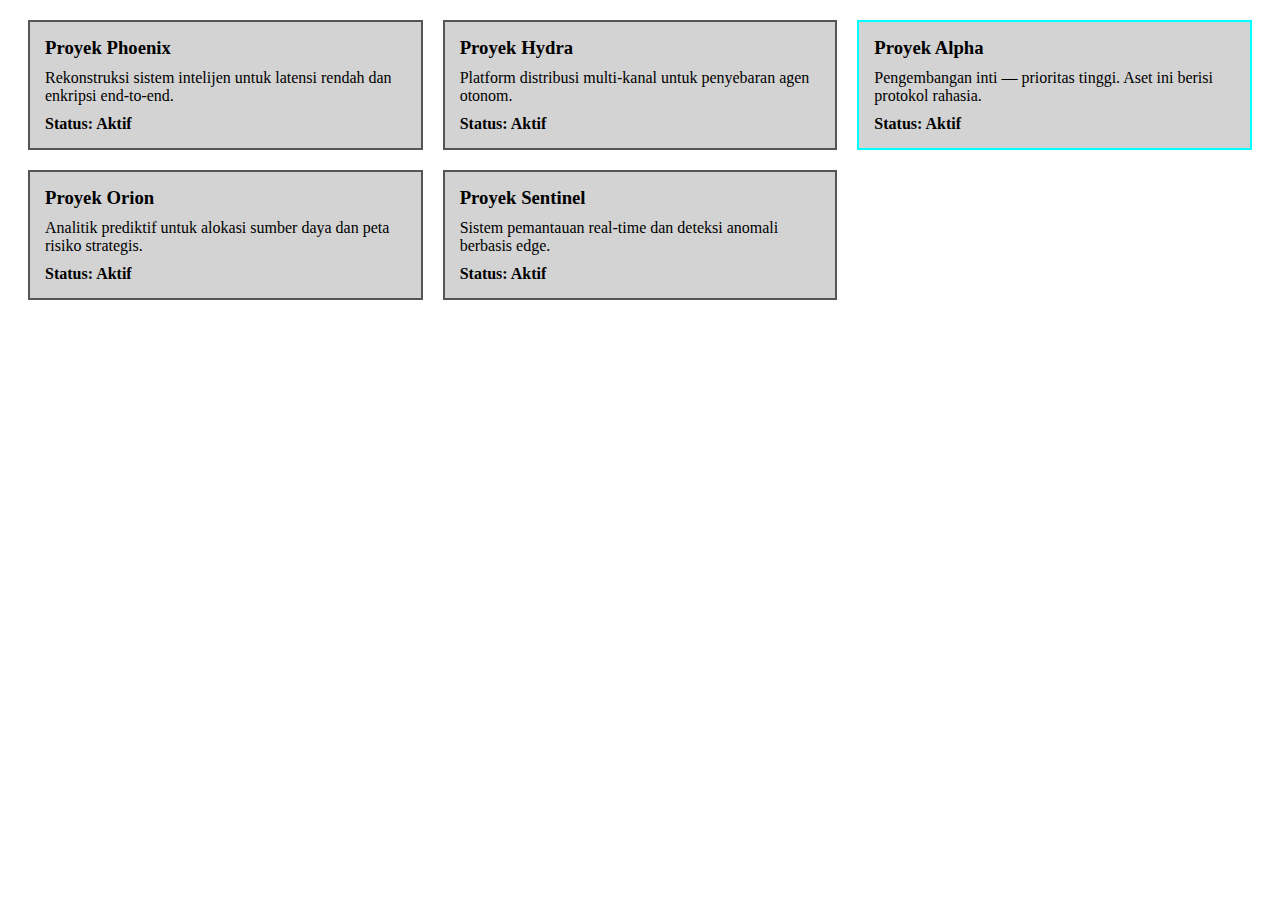
<file: index.html>
<!doctype html>
<html lang="id">
<head>
<meta charset="utf-8">
<meta name="viewport" content="width=device-width, initial-scale=1">
<title>Orion Initiative — Mission Control</title>
<link rel="stylesheet" href="style.css">
</head>
<body>


<main id="mission-control">
<div class="asset-card" id="asset-phoenix">
<h3>Proyek Phoenix</h3>
<p>Rekonstruksi sistem intelijen untuk latensi rendah dan enkripsi end-to-end.</p>
<div class="asset-status">Status: Aktif</div>
</div>


<div class="asset-card" id="asset-hydra">
<h3>Proyek Hydra</h3>
<p>Platform distribusi multi-kanal untuk penyebaran agen otonom.</p>
<div class="asset-status">Status: Aktif</div>
</div>


<div class="asset-card" id="priority-alpha">
<h3>Proyek Alpha</h3>
<p>Pengembangan inti — prioritas tinggi. Aset ini berisi protokol rahasia.</p>
<div class="asset-status">Status: Aktif</div>
</div>


<div class="asset-card" id="asset-orion">
<h3>Proyek Orion</h3>
<p>Analitik prediktif untuk alokasi sumber daya dan peta risiko strategis.</p>
<div class="asset-status">Status: Aktif</div>
</div>


<div class="asset-card" id="asset-sentinel">
<h3>Proyek Sentinel</h3>
<p>Sistem pemantauan real-time dan deteksi anomali berbasis edge.</p>
<div class="asset-status">Status: Aktif</div>
</div>
</main>
</body>
</html>
</file>
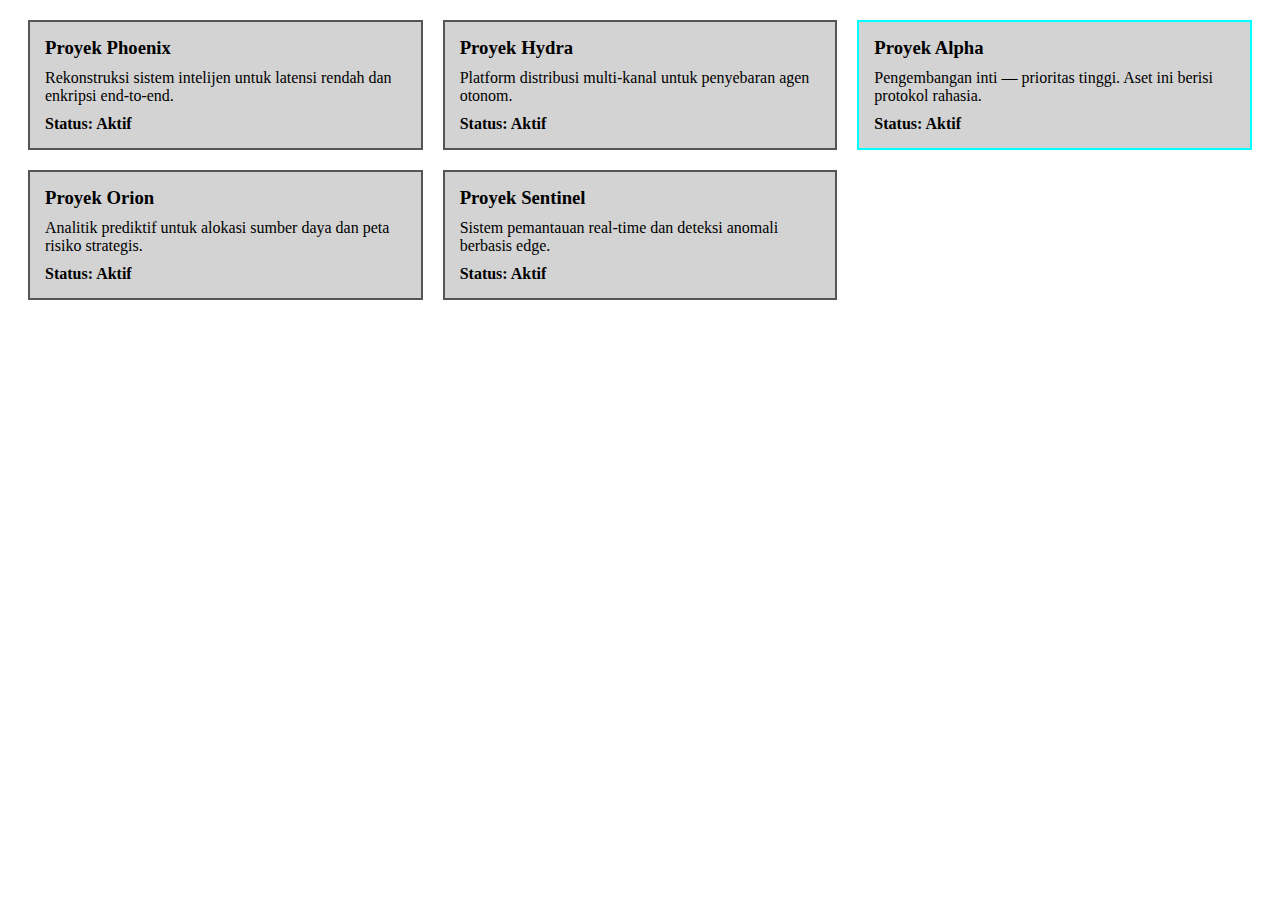
<file: orion_dashboard.html>
<!doctype html>
<html lang="id">
<head>
<meta charset="utf-8">
<meta name="viewport" content="width=device-width, initial-scale=1">
<title>Orion Initiative — Mission Control</title>
<link rel="stylesheet" href="orion_style.css">
</head>
<body>


<main id="mission-control">
<div class="asset-card" id="asset-phoenix">
<h3>Proyek Phoenix</h3>
<p>Rekonstruksi sistem intelijen untuk latensi rendah dan enkripsi end-to-end.</p>
<div class="asset-status">Status: Aktif</div>
</div>


<div class="asset-card" id="asset-hydra">
<h3>Proyek Hydra</h3>
<p>Platform distribusi multi-kanal untuk penyebaran agen otonom.</p>
<div class="asset-status">Status: Aktif</div>
</div>


<div class="asset-card" id="priority-alpha">
<h3>Proyek Alpha</h3>
<p>Pengembangan inti — prioritas tinggi. Aset ini berisi protokol rahasia.</p>
<div class="asset-status">Status: Aktif</div>
</div>


<div class="asset-card" id="asset-orion">
<h3>Proyek Orion</h3>
<p>Analitik prediktif untuk alokasi sumber daya dan peta risiko strategis.</p>
<div class="asset-status">Status: Aktif</div>
</div>


<div class="asset-card" id="asset-sentinel">
<h3>Proyek Sentinel</h3>
<p>Sistem pemantauan real-time dan deteksi anomali berbasis edge.</p>
<div class="asset-status">Status: Aktif</div>
</div>
</main>
</body>
</html>
</file>
<file: style.css>
#mission-control {
display: grid;
grid-template-columns: repeat(3, 1fr);
gap: 20px;
margin: 20px;
}


.asset-card {
display: flex;
flex-direction: column;
border: 2px solid #555;
padding: 15px;
box-sizing: border-box;
background-color: lightgray;
position: relative;
}

.asset-card h3 {
margin: 0 0 10px 0;
}


.asset-card p {
margin: 0 0 10px 0;
}


.asset-status {
margin-top: auto;
font-weight: bold;
}

.asset-card::after {
content: "Buka Arsip Proyek";
position: absolute;
top: 0;
left: 0;
right: 0;
bottom: 0;
background-color: rgba(0, 0, 0, 0.6);
color: white;
display: flex;
justify-content: center;
align-items: center;
opacity: 0;
transition: opacity 0.3s ease;
}


.asset-card:hover::after {
opacity: 1;
}


#priority-alpha {
border: 2px solid cyan;
}

.asset-card:hover {
border: 2px solid #FF00FF;
}


#priority-alpha.asset-card:hover {
border: 2px solid #FF00FF;
}
</file>
<file: orion_style.css>
#mission-control {
display: grid;
grid-template-columns: repeat(3, 1fr);
gap: 20px;
margin: 20px;
}


.asset-card {
display: flex;
flex-direction: column;
border: 2px solid #555;
padding: 15px;
box-sizing: border-box;
background-color: lightgray;
position: relative;
}

.asset-card h3 {
margin: 0 0 10px 0;
}


.asset-card p {
margin: 0 0 10px 0;
}


.asset-status {
margin-top: auto;
font-weight: bold;
}

.asset-card::after {
content: "Buka Arsip Proyek";
position: absolute;
top: 0;
left: 0;
right: 0;
bottom: 0;
background-color: rgba(0, 0, 0, 0.6);
color: white;
display: flex;
justify-content: center;
align-items: center;
opacity: 0;
transition: opacity 0.3s ease;
}


.asset-card:hover::after {
opacity: 1;
}


#priority-alpha {
border: 2px solid cyan;
}

.asset-card:hover {
border: 2px solid #FF00FF;
}


#priority-alpha.asset-card:hover {
border: 2px solid #FF00FF;
}
</file>
